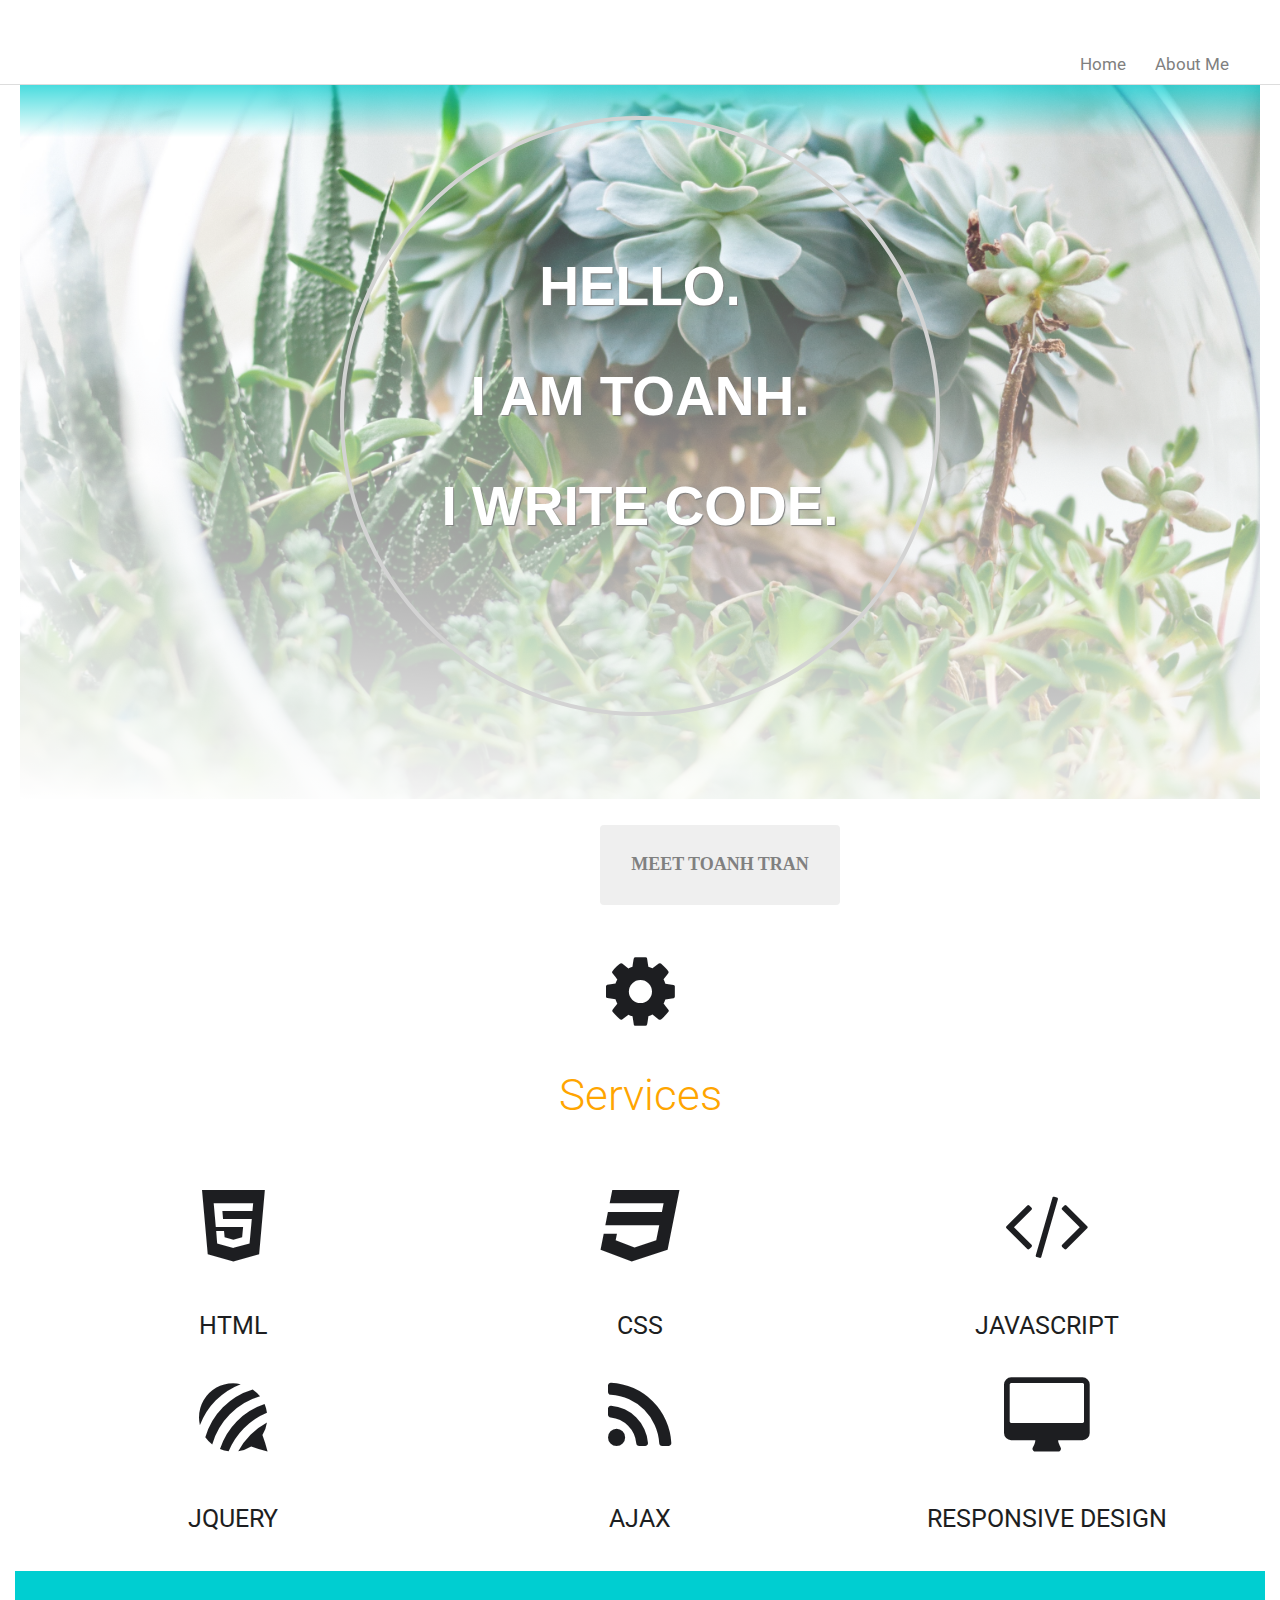
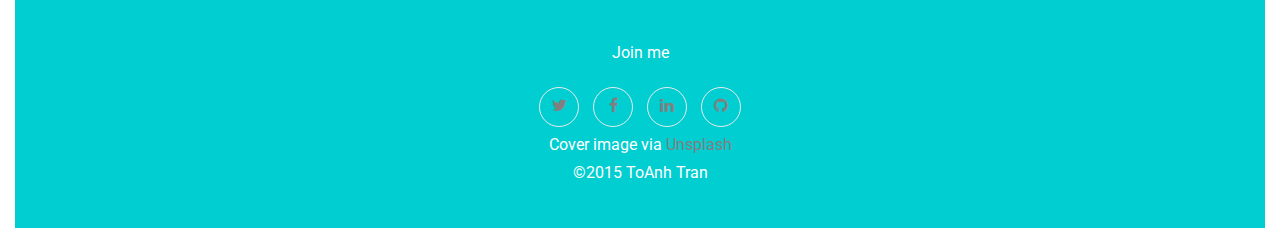
<file: index.html>
<!DOCTYPE html>
<html lang="en">
	<head>
		<meta charset="UTF-8">
		<title>ToAnh T. Tran | Python Engineer</title>
		<link rel="stylesheet" href="css/style.css">
		  <link rel="stylesheet" href="css/responsive.css">
		<link href='http://fonts.googleapis.com/css?family=Roboto:400,500,300' rel='stylesheet' type='text/css'>
			<link href="css/font-awesome/css/font-awesome.css" rel="stylesheet">
			 <meta name="viewport" content="width=device-width, initial-scale=1.0">
		</head>
		<body>
		<header class="masthead">
			<nav class="top-navigation">
				<div class="content">
					<ul class="links">
              <li><a href="index.html"class="active_link">Home</a></li>
              <li><a href="about_me.html">About Me</a></li>
            </ul>
    			</div>
			</nav>
			<section class="introduction">
				<div class="circle">
					<h1 id="circle_head">HELLO.<br/>I AM TOANH.<BR/>I WRITE CODE.</h1>
					</div>
					
				</div>
			</section>
			<section class="cases">
			<button id="meet_me">
					<a href="about_me.html">MEET TOANH TRAN</a>
					</button>
				<div class="content">
				<ul class="service_icons">
						<li>
							<i class="fa fa-cog fa-5x"></i>
						</li>
					<h2>Services</h2>
					<section class="cases">
				<div class="content">
					<ul class="devices">
						<li>
							<i class="fa fa-html5 fa-5x"></i>
							<div class="caption">
								<h3>HTML</h3>
							</div>
						</li>
						<li>
							<i class="fa fa-css3 fa-5x"></i>
							<div class="caption">
								<h3>CSS</h3>
							</div>
						</li>
						<li>
							<i class="fa fa-code fa-5x"></i>
							<div class="caption">
								<h3>JAVASCRIPT</h3>
							</div>
						</li>
						<li>
							<i class="fa fa-forumbee fa-5x"></i>
							<div class="caption">
								<h3>JQUERY</h3>
							</div>
						</li>
						<li>
							<i class="fa fa-rss fa-5x"></i>
							<div class="caption">
								<h3>AJAX</h3>
							</div>
						</li>
						<li>
							<i class="fa fa-desktop fa-5x"></i>
							<div class="caption">
								<h3>RESPONSIVE DESIGN</h3>
							</div>
						</li>
					</ul>
				</div>
			</section>
			<footer class="social">
				<div class="content">
					<hr>
					<h5>Join me</h5>
					<ul class="icons">
						<li><a href="http://twitter.com/toanhtran"><i class="fa fa-twitter"></i></a></li>
						<li><a href="http://facebook.com/toanh"><i class="fa fa-facebook"></i></a></li>
						<li><a href="http://linkedin.com/in/toanhtran"><i class="fa fa-linkedin"></i></a></li>
						<li><a href="http://github.com/toanhtran"><i class="fa fa-github"></i></a></li>
					</ul>
				</div>
				<p>Cover image via <a href="https://unsplash.com/">Unsplash</a></p>
				&copy;2015 ToAnh Tran 
			</footer>
		</body>
	</html>
</file>
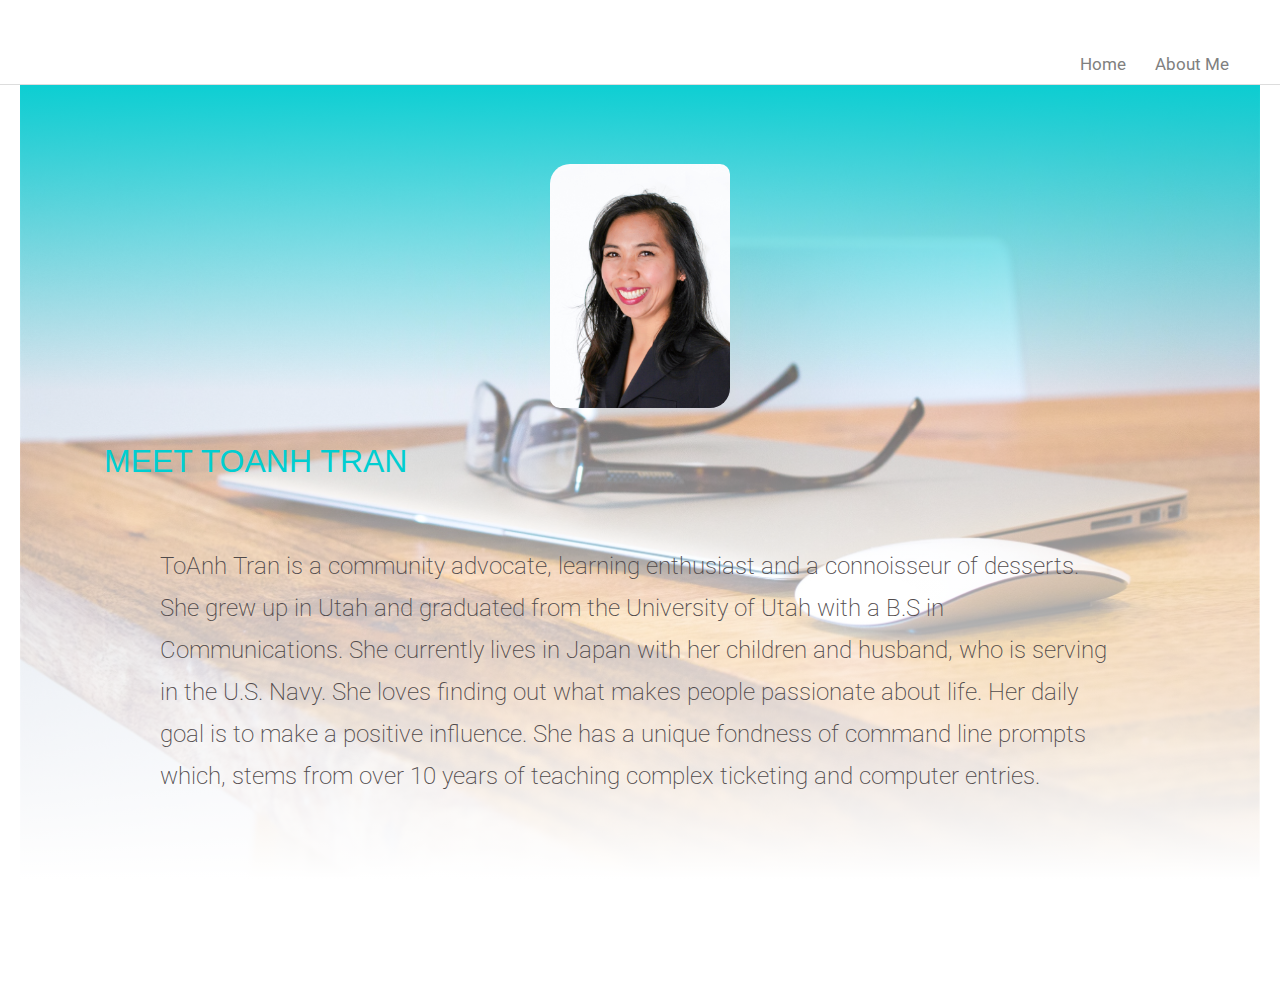
<file: about_me.html>
<!DOCTYPE html>
<html lang="en">
	<head>
		<meta charset="UTF-8">
		<title>ToAnh T. Tran | Python Engineer</title>
		<link rel="stylesheet" href="css/style.css">
		  <link rel="stylesheet" href="css/responsive.css">
		<link href='http://fonts.googleapis.com/css?family=Roboto:400,500,300' rel='stylesheet' type='text/css'>
			<link href="http://maxcdn.bootstrapcdn.com/font-awesome/4.2.0/css/font-awesome.min.css" rel="stylesheet">
			<link href="css/font-awesome/css/font-awesome.css" rel="stylesheet">
			 <meta name="viewport" content="width=device-width, initial-scale=1.0">
		</head>
		<body>
			<header class="masthead">
			<nav class="top-navigation">
				<div class="content">
					<ul class="links">
              <li><a href="index.html">Home</a></li>
              <li><a href="about_me.html" class="active_link">About Me</a></li>
            </ul>
    			</div>
			</nav>
			<div id="about_content">
        <section class="about_introduction">

		<section class="about_intro_section">
   <img src="images/me2_2015.jpg" alt="photo of Toanh Tran" class="profile-photo">
  <h2>MEET TOANH TRAN</h2>
  <p>ToAnh Tran is a community advocate, learning enthusiast and a connoisseur of desserts. She grew up in Utah and graduated from the University of Utah with a B.S in Communications. She currently lives in Japan with her children and husband, who is serving in the U.S. Navy. She loves finding out what makes people passionate about life. Her daily goal is to make a positive influence.  She has a unique fondness of command line prompts which, stems from over 10 years of teaching complex ticketing and computer entries.</p><br/>
  <p> When she’s not coding, organizing volunteer projects or teaching English, you can find her planning her next vacation or playing her <a href="http://cooljapan.principle-c.com/blog/koto-national-japanese-instrument">Japanese zither, Okoto</a>. ToAnh's latest project is teaching military families about technology and how to code. Fun fact about ToAnh she was born on a boat in Malaysia and does not have a birth certificate but is a United States Citizen. </p>
</section>
			<footer class="social">
				<div class="content">
					<hr>
					<h5>Join me</h5>
					<ul class="icons">
						<li><a href="http://twitter.com/toanhtran"><i class="fa fa-twitter"></i></a></li>
						<li><a href="http://facebook.com/toanh"><i class="fa fa-facebook"></i></a></li>
						<li><a href="http://linkedin.com/in/toanhtran"><i class="fa fa-linkedin"></i></a></li>
						<li><a href="http://github.com/toanhtran"><i class="fa fa-github"></i></a></li>
					</ul>
				</div>
				<p>Cover image via <a href="https://unsplash.com/">Unsplash</a></p>
				&copy; 2015 ToAnh Tran 
			</footer>
		</body>
	</html>
</file>
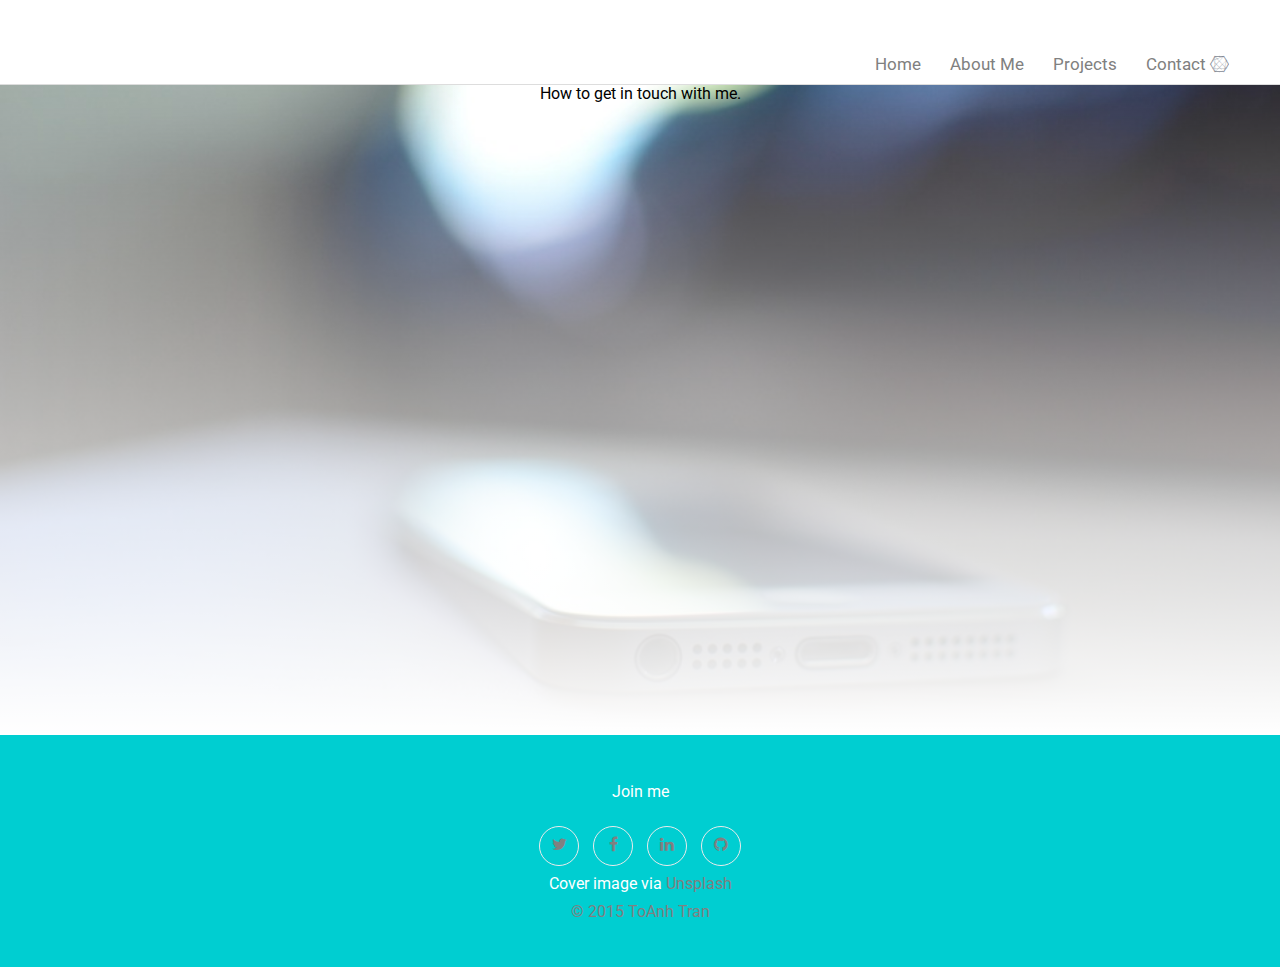
<file: contact.html>
<!DOCTYPE html>
<html lang="en">
	<head>
		<meta charset="UTF-8">
		<title>ToAnh T. Tran | Web Developer</title>
		<link rel="stylesheet" href="css/style.css">
		  <link rel="stylesheet" href="css/responsive.css">
		<link href='http://fonts.googleapis.com/css?family=Roboto:400,500,300' rel='stylesheet' type='text/css'>
			<link href="http://maxcdn.bootstrapcdn.com/font-awesome/4.2.0/css/font-awesome.min.css" rel="stylesheet">
			<link href="css/font-awesome/css/font-awesome.css" rel="stylesheet">
			 <meta name="viewport" content="width=device-width, initial-scale=1.0">
		</head>
		<body>
			<nav class="top-navigation">
				<div class="content">
				<ul>
				
					<ul class="links">
              <li><a href="index.html">Home</a></li>
              <li><a href="about_me.html">About Me</a></li>
            <li><a href="portfolio.html">Projects</a></li>
              <li><a href="contact.html"class="active_link">Contact</a></li>
              <i class="fa fa-connectdevelop"></i>
            </ul>
    			</div>
			</nav>
			<section class="contact_introduction">
				<div class="content">
					<h1>Contact</h1>
					<h3>How to get in touch with me. </h3>
					
			</section>
			<footer class="social">
				<div class="content">
					<hr>
					<h5>Join me</h5>
					<ul class="icons">
						<li><a href="http://twitter.com/toanhtran"><i class="fa fa-twitter"></i></a></li>
						<li><a href="http://facebook.com/toanh"><i class="fa fa-facebook"></i></a></li>
						<li><a href="http://linkedin.com/in/toanhtran"<i class="fa fa-linkedin"></i></a></li>
						<li><a href="http://github.com/toanhtran"><i class="fa fa-github"></i></a></li>
					</ul>
				</div>
				<p>Cover image via <a href="https://unsplash.com/">Unsplash</p>
				&copy; 2015 ToAnh Tran 
			</footer>
		</body>
	</html>
</file>
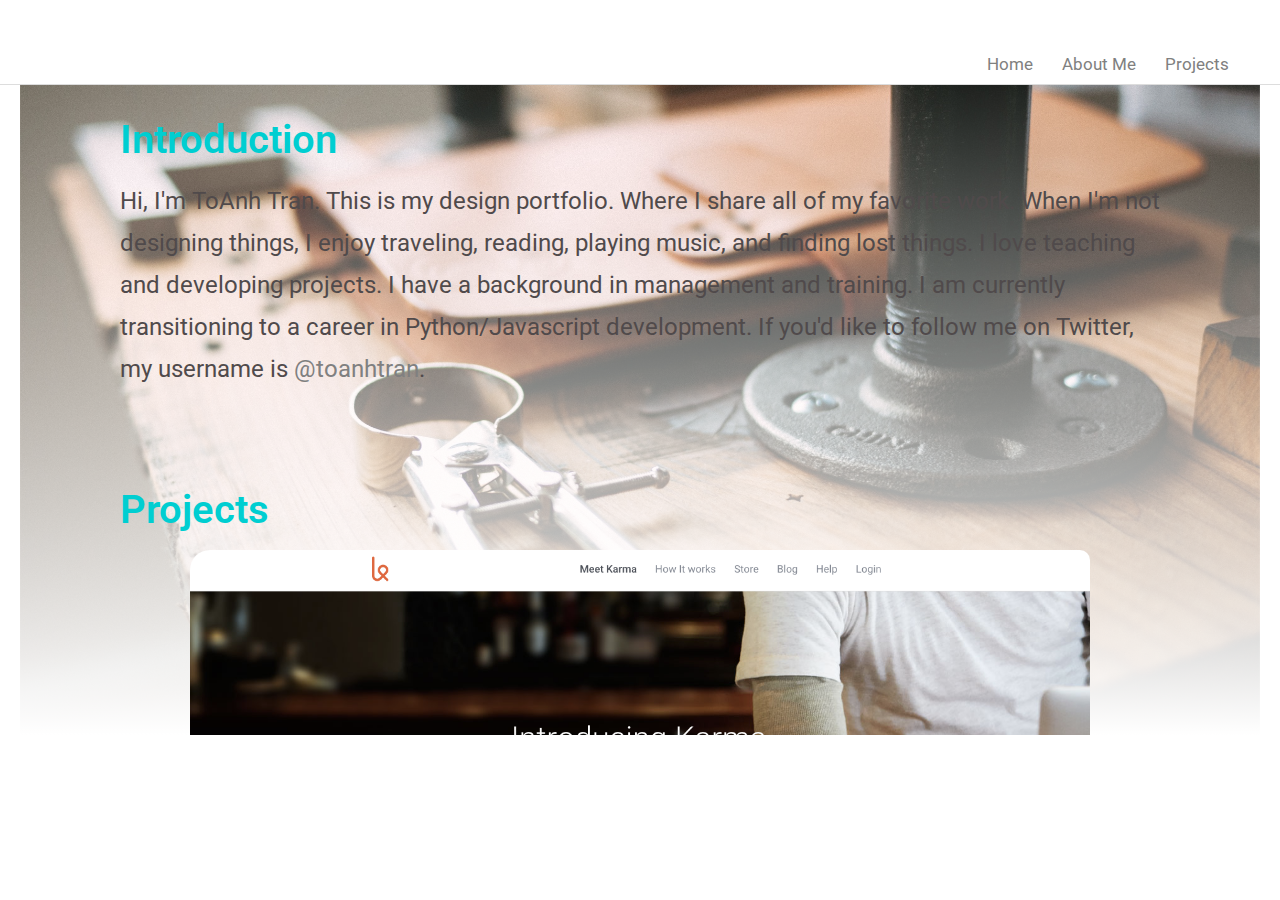
<file: portfolio.html>
<!DOCTYPE html>
<html lang="en">
	<head>
		<meta charset="UTF-8">
		<title>ToAnh T. Tran | Python Engineer</title>
		<link rel="stylesheet" href="css/style.css">
		  <link rel="stylesheet" href="css/responsive.css">
		<link href='http://fonts.googleapis.com/css?family=Roboto:400,500,300' rel='stylesheet' type='text/css'>
			<link href="http://maxcdn.bootstrapcdn.com/font-awesome/4.2.0/css/font-awesome.min.css" rel="stylesheet">
			<link href="css/font-awesome/css/font-awesome.css" rel="stylesheet">
			 <meta name="viewport" content="width=device-width, initial-scale=1.0">
		</head>
		<body>
			<nav class="top-navigation">
				<div class="content">
				<ul class="links">
              <li><a href="index.html">Home</a></li>
              <li><a href="about_me.html">About Me</a></li>
            <li><a href="portfolio.html" class="active_link">Projects</a></li>
             	</ul>
    			</div>
			</nav>
			<section class="portfolio_introduction">
				<div class="portfolio_content">
					<h1>Introduction</h1>
          <h2> Hi, I'm ToAnh Tran. This is my design portfolio. Where I share all of my favorite work. When I'm not designing things, I enjoy traveling, reading, playing music, and finding lost things. I love teaching and developing projects. I have a background in management and training. I am currently transitioning to a career in Python/Javascript development. If you'd like to follow me on Twitter, my username is <a href="http://twitter.com/toanhtran">@toanhtran</a>.</h2>		
 		 <h1>Projects</h1>
    <div id="wrapper">
        <section>
          <ul id="galley">
            <li>
              <a href="images/Karma_clone_top.jpg">
                <img src="images/Karma_clone_top.jpg" alt="karma clone top page">
                <h3>Karma Navigation Site</h3>
              </a>
            </li>  
            <li>
              <a href="images/Karma_clone_bottom.jpg">
                <img src="images/Karma_clone_bottom.jpg" alt="karma clone page bottom">
                <h3>Karma icons</h3>
              </a>
            </li>  
            <li>
              <a href="images/tt_shopping_list.jpg">
                <img src="images/tt_shopping_list.jpg" alt="shopping list app">
                <h3>Shopping List App</h3>
              </a>
            </li> 
            <li>
              <a href="images/hot_or_cold.jpg">
                <img src="images/hot_or_cold.jpg" alt="hot or cold quiz">
                <h3>Hot or Cold quiz using javascript</h3>
              </a>
            </li> 
            <li>
              <a href="images/flickr_API.jpg">
                <img src="images/flickr_API.jpg" alt="flickr API">
                <h3>Flickr Photo Finder using API</h3>
              </a>
            </li> 
         </ul>
      </section>
	</div>
			<footer class="social">
				<div class="content">
					<hr>
					<h5>Join me</h5>
					<ul class="icons">
						<li><a href="http://twitter.com/toanhtran"><i class="fa fa-twitter"></i></a></li>
						<li><a href="http://facebook.com/toanh"><i class="fa fa-facebook"></i></a></li>
						<li><a href="http://linkedin.com/in/toanhtran"><i class="fa fa-linkedin"></i></a></li>
						<li><a href="http://github.com/toanhtran"><i class="fa fa-github"></i></a></li>
					</ul>
				</div>
				<p>Cover image via <a href="https://unsplash.com/">Unsplash</a></p>
				&copy; 2015 ToAnh Tran 
			</footer>
		</body>
	</html>
</file>
<file: css/responsive.css>
@media screen and (min-width: 480px) {


/***********************************
Two Column layout
************************************/
#primary {
  width:100%;
  margin: auto;
 
  }
#secondary {
   
  }


/***********************************
PAGE: PORFOILO
************************************/

#gallery li {
  width: 28.3333%;
}

#gallery li:nth-child(4n) {
  clear: left;
}




/***********************************
PAGE: ABOUT
************************************/

.profile_photo {
  border-radius: 100%;
  }

/************************************/




@media screen and (min-width: 660px)  {
  
  
/***********************************
HEADER
************************************/
  nav {
    background: none;
    float: right;
    font-size: 1.125em;
    margin-right: 5%;
    text-align: right;
    width: 45%;
  }
  
  #logo {
    float: left
    margin-left: 2%;
    text-align: left;
    width: 45%;
  }
  
  h1 {
    font-size:2.5em;
    line-height: 2em;
  }
  h2  {
    font-size: 1.75em;
    margin-bottom: 20px;
    color: #ffa500;

  h3 {
    font-size: 1em;


  }
  
  }
header  {
  
  }
}
</file>
<file: css/style.css>
/* Paul Irish Box-Sizing: Border-Box reset - apply a natural box layout model to all elements, but allowing components to change http://www.paulirish.com/2012/box-sizing-border-box-ftw/ */
html {
  box-sizing: border-box;
}
*, *:before, *:after {
  box-sizing: inherit;
}
/**
 * Eric Meyer's Reset CSS v2.0 (http://meyerweb.com/eric/tools/css/reset/)
 * http://cssreset.com
 */


html, body, div, span, applet, object, iframe,
h1, h2, h3, h4, h5, h6, p, blockquote, pre,
a, abbr, acronym, address, big, cite, code,
del, dfn, em, img, ins, kbd, q, s, samp,
small, strike, strong, sub, sup, tt, var,
b, u, i, center,
dl, dt, dd, ol, ul, li,
fieldset, form, label, legend,
table, caption, tbody, tfoot, thead, tr, th, td,
article, aside, canvas, details, embed, 
figure, figcaption, footer, header, hgroup, 
menu, nav, output, ruby, section, summary,
time, mark, audio, video {
    margin: 0;
    padding: 0;
    border: 0;
    font-size: 100%;
    font: inherit;
    vertical-align: baseline;
    box-sizing: border-box;
}
/**
 * HTML5 display-role reset for older browsers
 */
article, aside, details, figcaption, figure, 
footer, header, hgroup, menu, nav, section {
    display: block;
}
body {
    line-height: 1.75;
}
ol, ul {
    list-style: none;
    overflow: auto;
}

a {
    text-decoration: none;
    color: gray;
}
a:hover {
    color:steelblue;
}

/************************
 * End of Reset
 ************************/
/************************
 * Start of Custom Styles
 ************************/
body {
    /*background-color: LightGray;*/
    font-family: 'Roboto', sans-serif;
    -webkit-font-smoothing: antialiased;
}
.content {
    padding: 0 0.938rem;
    margin: 0 auto;
    min-width: 37.5rem;
}

.box {
  border-radius: 20px 10px;
}

img {

    border-radius: 20px 10px;
    width: 75%;
}

/*********************
 * Navigation Section
 *******************/

.masthead-heading {
    color: #00ced1;
    font-size: 20em;
    float: left;
    margin-right: 400px;
    padding-bottom: 1em;
    margin-bottom: 1em;
    text-shadow: 1px 1px 1px #222;
}

.top-navigation {
    top:0px;                                     
    background-color: #fff;
    position: fixed;
    width: 100%;
    border-bottom: 1px solid #DDD;
    z-index: 9999;
   
}

.top-navigation > .content {
    height: 4.375rem;
    float: right;
    padding-bottom: 1em;
    margin-bottom: .8em;
    margin-right: 2em;

}
.top-navigation .links {
    float: right;
    color: #838994;
    font-size: 1.04rem;
    margin-top: 3em;
    margin-left: 17.5rem;
}
.top-navigation .links li {
    display: inline-block;
    margin-left: 1.563rem;
    text-decoration: none;

}
.top-navigation .links li.active {
    color: #4c5058;
    font-weight: 500;
    text-decoration: none;
}
.top-navigation .links li:hover {
    cursor: pointer;
    color: #333333;
}

.top-navigation .links li:visited {
    color: #00CED1;
    text-decoration: none;
}

/**********************
 Introduction Section
 **********************/
.introduction {
     background:linear-gradient(#00CED1, transparent 10%),

                linear-gradient(5deg,#fff, transparent ), 

                #00CED1 url('../images/plants.jpg') no-repeat center;

    background-size: cover;
    height: 45.938rem;
    text-align: center;
    overflow: auto;
    margin-top: 5%;
    margin-left: 20px;
    margin-right: 20px;
    margin-bottom: 2%;
    padding: 20px 20px;
    color: #504a4b;
}
.circle {
	display: inline-block;
	margin-top: 2.0em;
	margin: center;
	height: 600px;
	width: 600px;
	border-radius: 100%;
	border: 4px solid LightGray;
}
#circle_head {
	text-align: center;
	padding: .5em 1em;
	color:#fff;
	font-family: Nevis, Helvetica, sans-serif;
	text-shadow: 1px 1px 1px gray;
	font-weight: bold;
	font-size: 55px;
	padding: 1em .5em;
}

.introduction h1,
.introduction h3 {
    text-align: center;
    padding: 0 2em;
}
.introduction h1 {
    margin-top: 3.5rem;
    margin-left: 1em;
    margin-right: 1em;
    font-size: 3rem;
    color: gray;
    text-shadow: 1px 1px 1px gray;
}
.introduction h3 {
    margin-top: 1.25rem;
    margin-left: 2em;
    margin-right: 2em;
    font-size: 2.0rem;
    color: #FFF;
    font-family: Roboto, Helvetica, sans-serif;
}

/************************
About me introduction
************************/

.about_introduction {
    background:linear-gradient(#00CED1, transparent 40%),

                linear-gradient(0deg,#fff, transparent ),

                #00CED1 url('../images/mac-glasses.jpg') no-repeat center;

    background-size: cover;
    height: 50.938rem;
    text-align: center;
    overflow: auto;
    margin-top: 5%;
    margin-left: 20px;
    margin-right: 20px;
    margin-bottom: 10%;
    padding: 20px 20px;
    color: #504a4b;

}

.about_intro_section h1 {
    font-size: 3.2em;
    margin-top: 0 2em 1em;
    margin-bottom: 0.1em;
    padding-top: 0.63em;
    font-weight: 300;
    color: steelblue;
    text-align: left;
}

.about_intro_section h2 {
    font-size: 2em;
    text-align: left;
    margin: 0.5em 2em 1em 2em;
    font-style: bold;
    font-family: 'Robot',Helvetica, sans-serif;
    color: #00CED1;

}
.about_intro_section p {

    font-size: 1.5em;
    text-align: left;
    margin-left: 4em;
    margin-right: 4em;
    font-weight: 200;
    padding: 1em;
}


/*******************
Portfolio Page
********************/
.profile-photo {
    margin-top: 5em;
    width: 15%;
}

.portfolio_introduction {
    background:linear-gradient(#00CED1, transparent 5%),

                linear-gradient(0deg,#fff, transparent ), 

                #00CED1 url('../images/art_tools.jpg') no-repeat center;

    background-size: cover;
    height: 45.938rem;
    text-align: center;
    overflow: auto;
    margin-top: 0;
    margin-left: 20px;
    margin-right: 20px;
    margin-bottom: 10%;
    padding: 20px 20px;
    color: #504a4b;
}


/***********************
Contact Page
*************************/
.contact_introduction {
background:linear-gradient(#00CED1, transparent 5%),

                linear-gradient(0deg,#fff, transparent ), 

                #00CED1 url('../images/cellphone.jpg') no-repeat center;

    background-size: cover;
    height: 45.938rem;
    text-align: center;
    overflow: auto;
}

.portfolio_content h1 {
    font-size: 2.5em;
    margin: 2em auto 0; 
    padding: 0 2em;
    font-weight: 600;
    color: #00CED1;
    text-align: left;
}

.portfolio_content h2 {
    color:#504a4b;
    font-size: 1.5em;
    font-style: bold;
    text-align: left;
    padding: 0 2em;
    margin-left: 2rem;
    margin-right: 2rem;


}

.portfolio_content h3 {
    text-align: center;
    font-size: 1.5em;
    margin: 1em 1em;
    color:steelblue;
}

#gallery {
  margin: 0;
  padding: 0;
  list-style: none;
  }

#gallery li {
  float: left;
  width: 45%;
  margin: 2.5%;
  background-color: #f5f5f5;
  color: #bdc3c7;
}

#gallery li a p {
  margin: 0;
  padding: 5%;
  font-size: 0.75em;
  color: steelblue;
}
/****************************
 * The Services Images
 ***************************/

 .desktop_devices {
    margin-top: 2.875rem;
    color: #1d1e21;
    text-align: center;
    width: 127px;
    height: 127px;
    margin-left: 30rem;
}


..cases {
    background-color: #fff;
    overflow: hidden;
    padding-left: 18rem;
    padding-right: 18rem;
    padding-bottom: 5rem;
    padding-top: 1rem;
    margin-left: auto;
    margin-right: auto;

}
.cases .content {
    margin-top: 2.875rem;
    padding left: 380px;
    color: #1d1e21;
    text-align: center;

}
.cases h2 {
    font-size: 2.75rem;
    margin: 1.625rem 0 3.125rem;
    font-weight: 300;
}
.cases .devices > li {
    width: 33.3333333%;
    float:left;
}
.cases .devices h3 {
    font-weight: 400;
    font-size: 1.563rem;
    margin: 2.5rem 0px 1.875rem;
}
.cases .devices p {
    font-weight: 300;
    font-size: 1.313rem;
}

/*********************
 * Footer
 ********************/
.social {
    background-color: #00CED1;
    color:#fff;
    overflow: auto;
    padding-bottom: 2.575rem;
    text-align: center;
}
.social hr {
    border: 0;
    border-top: 1px solid #00CED1;
    margin: 1.313rem 0;
}
.social .icons > li {
    border-radius: 1.25rem;
    width: 2.5rem;
    height: 2.5rem;
    display: inline-block;
    margin: .25rem 5px;
    border: 1px solid #eaebec;
    padding: 0.25rem 0;
    text-align: center;

}
.social .icons > li:hover {
    list-style-type: none;
    cursor: pointer;
    opacity: .7;
    color: #fff;
}
.social h5 {
    color:#fff;
    margin-bottom: 1em; 
}



/***********************
 * button
 **********************/
button {
    margin: 0px;
    height: 5rem;
    width: 15rem;
    background-color: 843200;
    border-color: #843200;
    display: inline-block;
    text-shadow: none;
    border-style: none;
    border-radius: 4px;
    padding: 1rem 1.5rem;
    color: white;
    font-size: 1.125rem;
    margin-left: 600px;
    font-weight: bold;
    font-family: Tahoma;
    text-align: center;
}
button:hover {
    background-color: #fff;
    color: #fff;
    border-color: #cf3d0e;
    cursor: pointer;
}
#meet_me button:hover {
	background-color: gray;
    color: #fff;
}
/**********************************
* Media Queries 
***********************************/

@media
</file>
